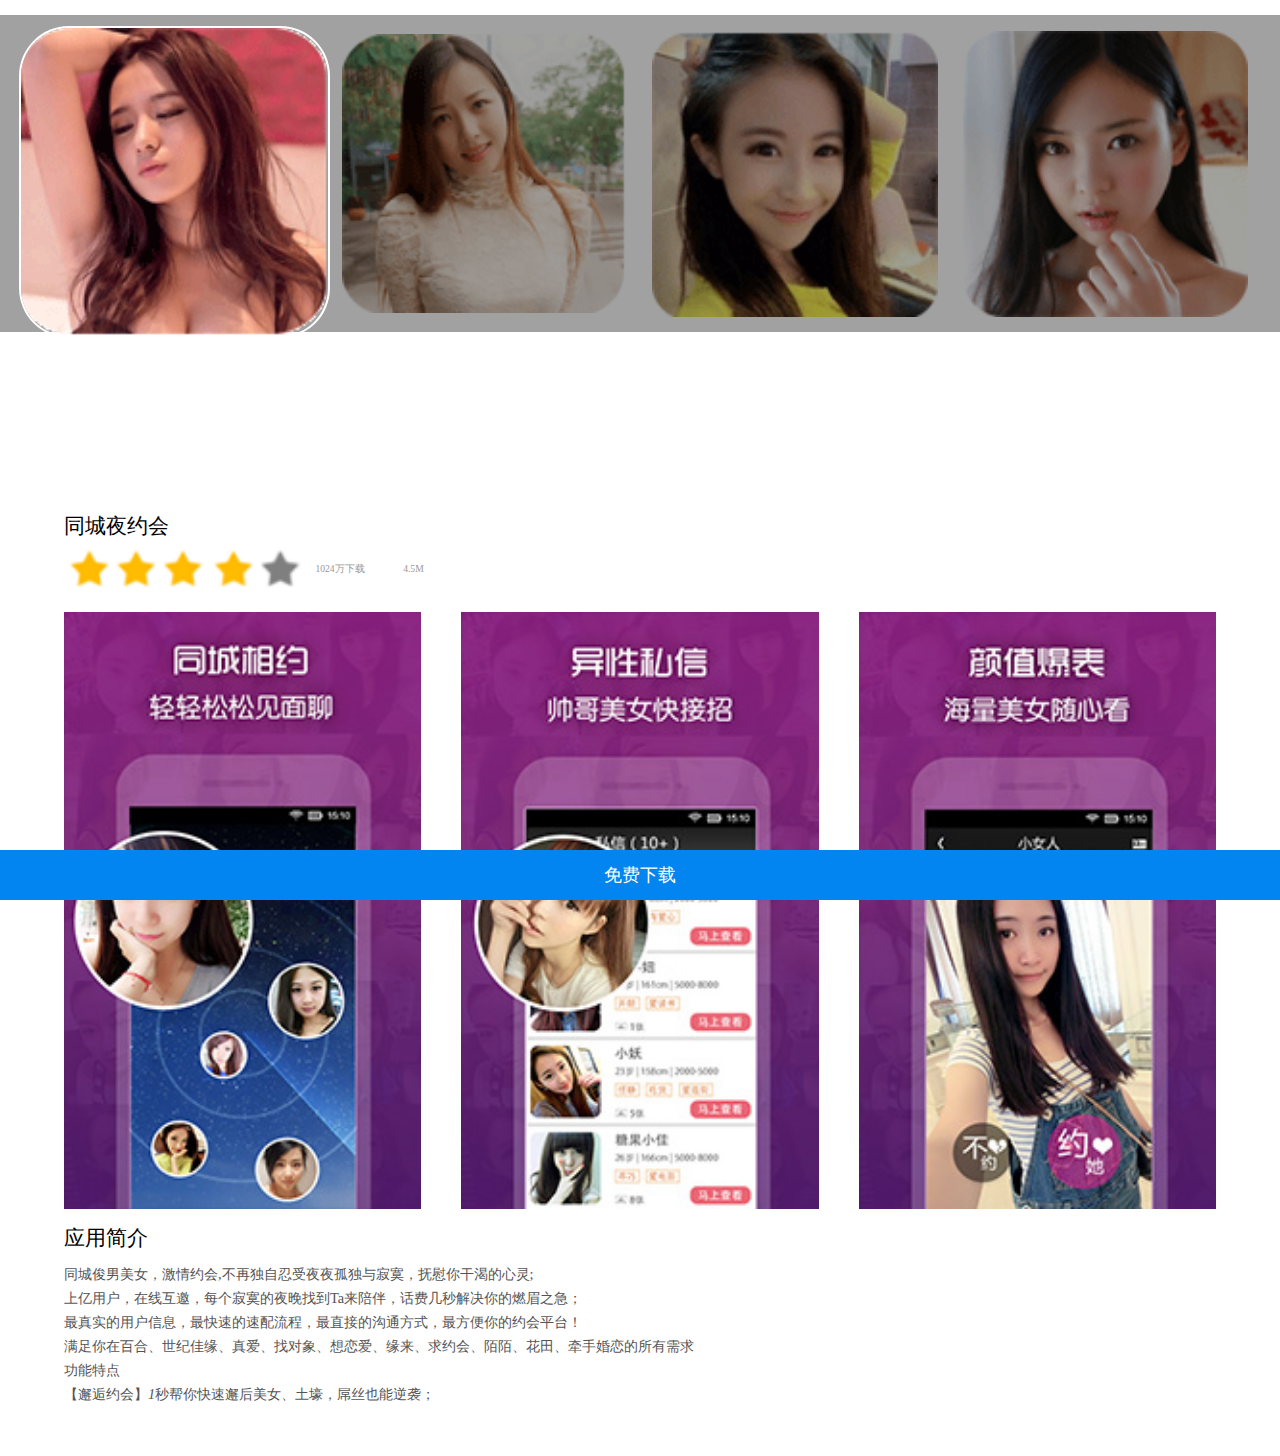
<file: 4-07/index.html>
<!DOCTYPE html>
<html>
<head>
	<meta charset="utf-8">
	<meta http-equiv="X-UA-Compatible" content="IE=edge">
	<meta content="width=device-width,initial-scale=1.0,maximum-scale=1.0,user-scalable=no" name="viewport">
	<title>畅恋</title>
	<link rel="stylesheet" href="css/index.css">	
</head>
<body>
	<!-- picture fire lighthight -->
	<!-- 图片 -->
	<div class="nav_beauty">
		<img src="images/1.png" alt="" class="girl girl1">
		<img src="images/2.png" alt="" class="girl girl1">
		<img src="images/3.png" alt="" class="girl girl1">
		<img src="images/4.png" alt="" class="girl girl1">
	</div>
	<!-- 铺盖的蒙层 -->
	<div class="top">
		
	</div>
	<div class="mask">
		<div class="girl"></div>
		<div class="girl"></div>
		<div class="girl"></div>
		<div class="girl"></div>
	</div>
	<div class="bot">
		
	</div>
	<!-- 显示的active的层 -->
	<div class="act">
		<div class="girl2 r1">
			<img src="images/1.png" alt="">
			<div class="tri">
				
			</div>
		</div>
		<div class="girl2 r2">
			<img src="images/2.png" alt="">
			<div class="tri">
				
			</div>
		</div>
		<div class="girl2 r3">
			<img src="images/3.png" alt="">
			<div class="tri">
				
			</div>
		</div>
		<div class="girl2 r4">
			<img src="images/4.png" alt="">
			<div class="tri">
				
			</div>
		</div>

	</div>
	<!-- rate and dowanload -->
	<div class="container">
		<div class="out1">
			<span class="same_city_see">同城夜约会</span>
			<img src="images/star.png" alt="" class="star_rate">
			<span class="download_times">1024万下载</span>
			<span class="soft_size">4.5M</span>
		</div>
		<!-- The example of images -->
		<div class="out2">
			<img src="images/samecity.jpg" alt="" class="example">
			<img src="images/secret_message.jpg" alt="" class="example">
			<img src="images/beauty.jpg" alt="" class="example">
		</div>
		<!-- 	summarize of this software -->
		<div class="out3">
			<span class="tit">应用简介</span>
			<span class="cont">同城俊男美女，激情约会,不再独自忍受夜夜孤独与寂寞，抚慰你干渴的心灵;</span>
			<span class="cont">上亿用户，在线互邀，每个寂寞的夜晚找到Ta来陪伴，话费几秒解决你的燃眉之急；</span>
			<span class="cont">最真实的用户信息，最快速的速配流程，最直接的沟通方式，最方便你的约会平台！</span>
			<span class="cont">满足你在百合、世纪佳缘、真爱、找对象、想恋爱、缘来、求约会、陌陌、花田、牵手婚恋的所有需求</span>
			<span class="cont">功能特点</span>
			<span class="cont">【邂逅约会】<em>1</em>秒帮你快速邂后美女、土壕，屌丝也能逆袭；</span>
		</div>
	</div>
	<a href="javascript:void(0)" class="free_download">免费下载</a>
</body>
<!-- js -->
<script type="text/javascript" src='js/jquery-3.1.1.js'></script>
<script type="text/javascript" src="js/index.js"></script>
</html>
</file>
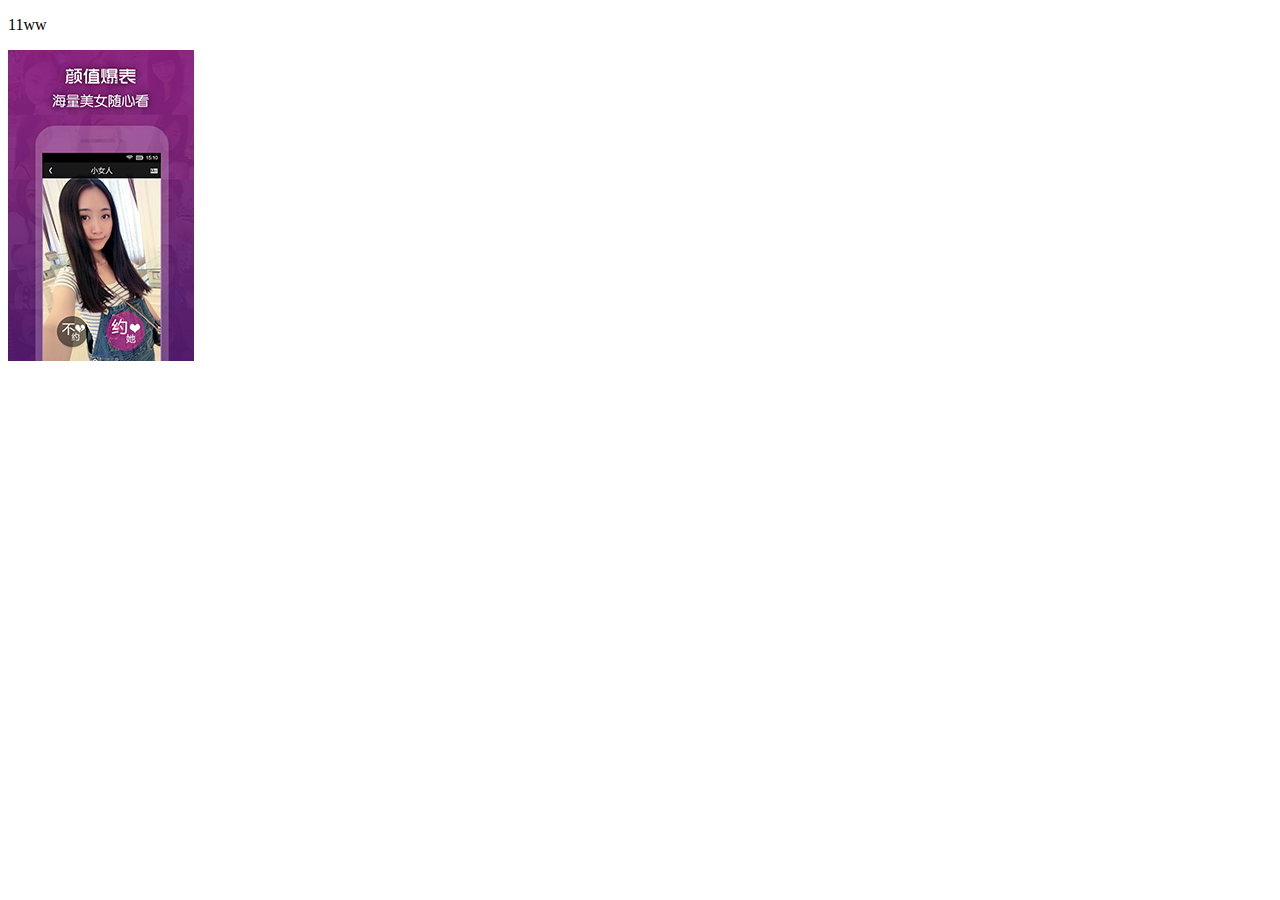
<file: 4-07/test.html>
<!DOCTYPE html>
<html>
<head>
	<meta charset="utf-8">
	<meta http-equiv="X-UA-Compatible" content="IE=edge">
	<title>sanjiao</title>
	<link rel="stylesheet" href="">
	<style type="text/css" media="screen">
		img::before{
			content: '121';
			/* display: block; */
			height: 200px;
			width: 200px;

		}
		p::before{
			content: '11';
		}
	</style>
</head>
<body>
<p>ww</p>
	<img src="images/beauty.jpg" alt="">
</body>
</html>
</file>
<file: 4-07/css/index.css>
html, body, div, ul, li, h1, h2, h3, h4, h5, h6, p, dl, dt, dd, ol, form, input, textarea, th, td, select {
	margin: 0;
	padding: 0;
}
*{box-sizing: border-box;}
h1, h2, h3, h4, h5, h6{font-weight:normal;}
ul,ol {
	list-style: none;
}

img {
	border: none;
	vertical-align: middle;
}

a {
	text-decoration: none;
	color: #232323;
}
li{
	list-style-type: none; 
}
body{
	font-family: '微软雅黑';
}
/*以上是公用的css代码*/
.nav_beauty{
	z-index: 8;
	position: fixed;
	width: 100%;
	display: flex;
	padding-left: 1.5%;
	padding-right: 1.5%;
	top: 30px;
	justify-content: space-around;
	align-items:center;
}
.girl{
	display: block;
	width: 23%;	
}
.girl1.active{
	
	top: 15px;
	width: 25%;
	border: 2px solid #fff;
	margin-bottom:-5px ;
	position: relative;

	/* z-index: 9999; */

}
.top{
	z-index: 9;
	position: fixed;
	opacity: 0.37;
	top: 15px;
	height: 15px;
	width: 100%;
	background: #000;
}
.mask{
	z-index: 9;
	justify-content: space-around;
	align-items:center;
	position: fixed;
	opacity: 0.37;
	top: 30px;
	background: #000;
	padding-left: 1.5%;
    padding-right: 1.5%;
	/* padding-top: 1%; */
	/* padding-bottom: 5px; */
	line-height: 100px;
	width: 100%;
	display: flex;
}
.bot{
	z-index: 9;
	position: fixed;
	opacity: 0.37;
	height: 15px;
	width: 100%;
	background: #000;
}
.act{
	z-index: 99999;
	justify-content: space-around;
	align-items:center;
	position: fixed;
	top: 26px;
	padding-left: 1.5%;
    padding-right: 1.5%;
	line-height: 100px;
	width: 100%;
	display: flex;
}
/* 设置hidden时元素不可选取，此时用不可见度可以解决此事件 */
.girl2{
	display: block;
	opacity: 0;
	/* overflow: hidden; */
	width: 100%;
}
.girl2 img{
	border-radius: 16%;
	display: block;
	border: 2px solid #fff;
	width: 100%;
}
.girl{
	position: relative;
}
/* 小三角 */
.tri{
	/* position: absolute; */
	/* margin-left: 50%;
	transform: translateX(-50%); */
	margin: 0 auto;
	content: '.';
	height: 0;
	width: 0;
	border-left: 6px solid transparent;
    border-right: 6px solid transparent;
    border-top: 6px solid #fff;
    border-bottom: 20px solid transparent;
    bottom: -40px;
    left: 8%;
}
.container{
	padding-top: 40%;
	width: 90%;
	margin: 0 auto;
}
.container .same_city_see{
	display: block;
	 /* font-weight: bold; */
	font-size: 130%;
}
.container .star_rate{
	margin-left: -6px;
	width: 23%;
}
.container .download_times,.container .soft_size{
	font-size: 60%;
	color: #999999;

}
.container .download_times{
	margin-left: -1%;
}
.container .soft_size{
	margin-left: 3%;
}


.out2{
	margin-top: 15px;
	width: 100%;
	display: flex;
	justify-content: space-between;
	align-items:center;
	margin-left: 0;
	margin-right: 0;
}
.out2 .example{
	width: 31%;
}
.out3 .tit{
	font-size: 130%;
	margin-bottom: 10px;
    display: block;
    margin-top: 15px;

}
.out3 .cont{
	color:  #545454;
	display: block;
	line-height: 24px;
	font-size: 90%;

}
.out3{
	padding-bottom: 50px;
}
.free_download{
	display: block;
	height: 50px;
	position: fixed;
	bottom: 0;
	margin: 0 auto;
	text-align: center;
	line-height: 50px;
	font-size: 110%;
	width: 100%;
	background: #0285f1;
	color: #fff;
}
</file>
